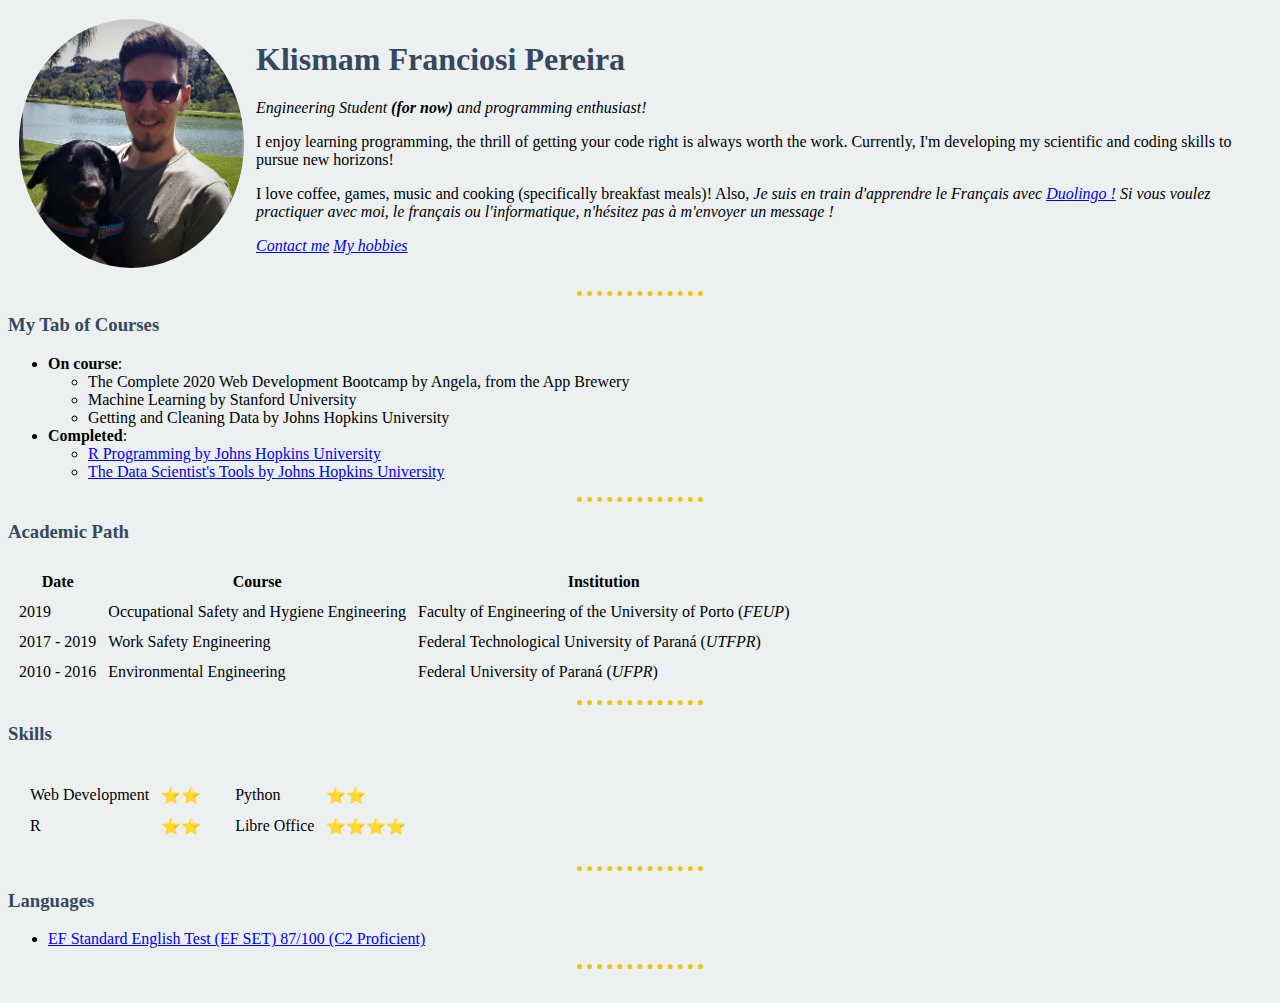
<file: index.html>
<!DOCTYPE html>
<html lang="en" dir="ltr">

<head>
  <meta charset="utf-8">
  <meta name="author" content="Klismam">
  <meta name="description" content="This is Klismam's personal website. It's
    used to help him learn how to code">
  <title>Klismam's Personal Site</title>
  <link rel="stylesheet" href="css/styles.css">
</head>

<body>
  <table>
    <tr>
      <td><img id='klismam1' src="images/eu.jpg" alt="Klismam's Photograph"></td>
      <td>
        <h1>Klismam Franciosi Pereira</h1>
        <p><em>Engineering Student <strong>(for now)</strong>
            and programming enthusiast!</em></p>
        <p>I enjoy learning programming, the thrill of getting your code right is
          always worth the work. Currently, I'm developing my scientific and coding
          skills to pursue new horizons!</p>
        <p>I love coffee, games, music and cooking (specifically breakfast meals)!
          Also, <em>Je suis en train d'apprendre le Français avec
            <a href="https://www.duolingo.com/profile/KFPereira"> Duolingo !</a>
            Si vous voulez practiquer avec moi, le français ou l'informatique,
            n'hésitez pas à m'envoyer un message !</em></p>
        <p><em><a href="contact.html">Contact me</a></em>
          <em><a href="hobbies.html">My hobbies</a></em></p>
      </td>
    </tr>
  </table>

  <hr>
  <h3>My Tab of Courses</h3>
  <ul>
    <li><strong>On course</strong>:
      <ul>
        <li>The Complete 2020 Web Development Bootcamp by Angela, from the
          App Brewery</li>
        <li>Machine Learning by Stanford University</li>
        <li>Getting and Cleaning Data by Johns Hopkins University</li>
      </ul>
    </li>
    <li><strong>Completed</strong>:
      <ul>
        <li><a href="https://www.coursera.org/account/accomplishments/certificate/5BLMN48ANNCX">
            R Programming by Johns Hopkins University</a></li>
        <li><a href="https://www.coursera.org/account/accomplishments/certificate/QZW8C29TDRH5">
            The Data Scientist's Tools by Johns Hopkins University</a></li>
      </ul>
    </li>
  </ul>

  <hr>
  <h3>Academic Path</h3>
  <table>
    <thead>
      <tr>
        <th>Date</th>
        <th>Course</th>
        <th>Institution</th>
      </tr>
    </thead>
    <tbody>
      <tr>
        <td>2019</td>
        <td>Occupational Safety and Hygiene Engineering</td>
        <td>Faculty of Engineering of the University of Porto (<i>FEUP</i>)</td>
      </tr>
      <tr>
        <td>2017 - 2019</td>
        <td>Work Safety Engineering</td>
        <td>Federal Technological University of Paraná (<i>UTFPR</i>)</td>
      </tr>
      <tr>
        <td>2010 - 2016</td>
        <td>Environmental Engineering</td>
        <td>Federal University of Paraná (<i>UFPR</i>)</td>
      </tr>
    </tbody>
    <tfoot>
    </tfoot>
  </table>

  <hr>
  <h3>Skills</h3>
  <table>
    <tr>
      <td>
        <table>
          <tr>
            <td>Web Development</td>
            <td>⭐⭐</td>
          </tr>
          <tr>
            <td>R</td>
            <td>⭐⭐</td>
          </tr>
        </table>
      </td>
      <td>
        <table>
          <tr>
            <td>Python</td>
            <td>⭐⭐</td>
          </tr>
          <tr>
            <td>Libre Office</td>
            <td>⭐⭐⭐⭐</td>
          </tr>
        </table>
      </td>
    </tr>
  </table>

  <hr>
  <h3>Languages</h3>
  <ul>
    <li><a href="https://www.efset.org/cert/Q8sqck">
        EF Standard English Test (EF SET) 87/100 (C2 Proficient)</a></li>
  </ul>
  <hr>
  <br>
</body>

</html>
</file>
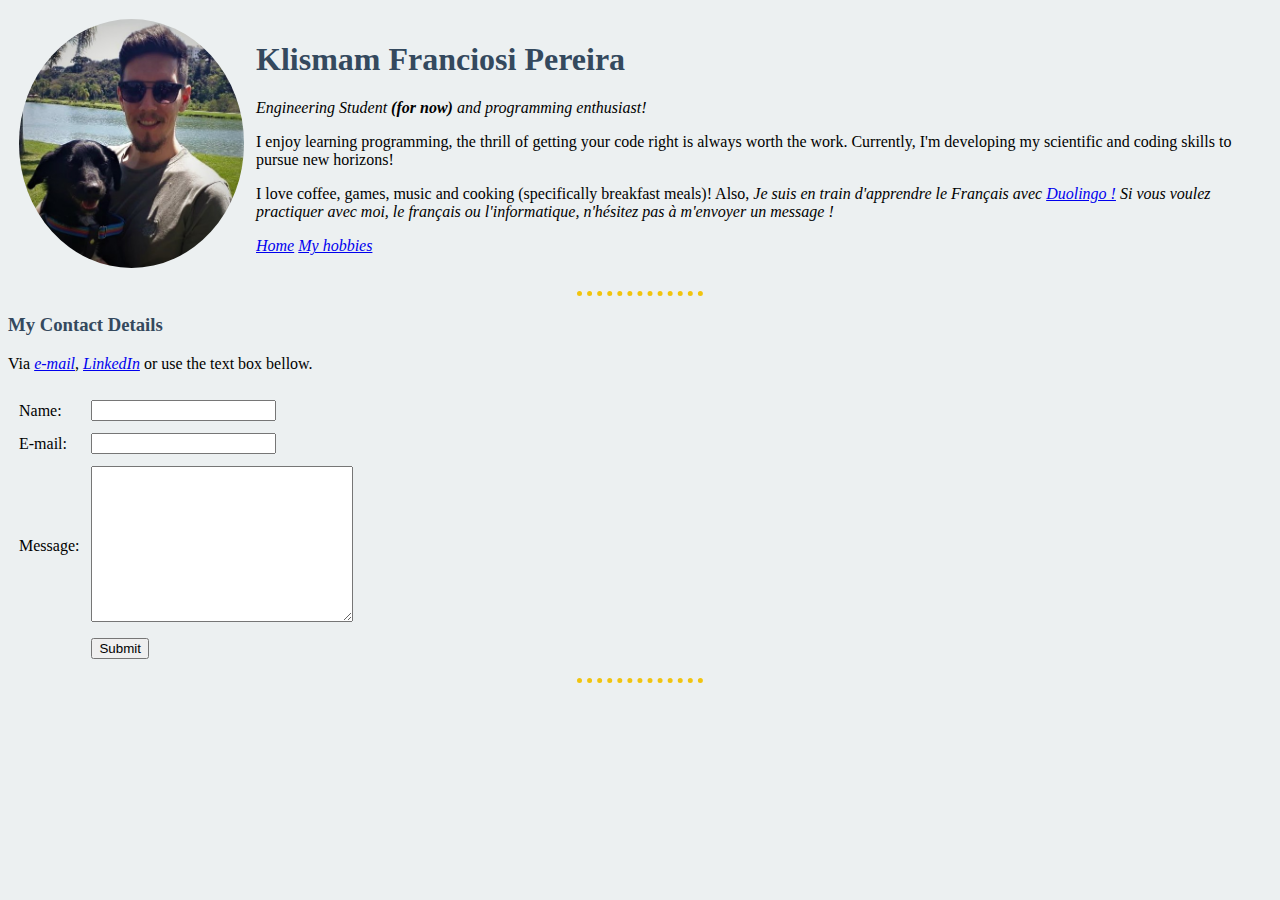
<file: contact.html>
<!DOCTYPE html>
<html lang="en" dir="ltr">

<head>
  <meta charset="utf-8">
  <meta name="author" content="Klismam">
  <meta name="description" content="This is Klismam's personal website. Here
    you can get his contacts">
  <title>Klismam's Contacts</title>
  <link rel="stylesheet" href="css/styles.css">
</head>

<body>
  <table>
    <tr>
      <td><img id='klismam1' src="images/eu.jpg" alt="Klismam's Photograph"></td>
      <td>
        <h1>Klismam Franciosi Pereira</h1>
        <p><em>Engineering Student <strong>(for now)</strong>
            and programming enthusiast!</em></p>
        <p>I enjoy learning programming, the thrill of getting your code right is
          always worth the work. Currently, I'm developing my scientific and coding
          skills to pursue new horizons!</p>
        <p>I love coffee, games, music and cooking (specifically breakfast meals)!
          Also, <em>Je suis en train d'apprendre le Français avec
            <a href="https://www.duolingo.com/profile/KFPereira"> Duolingo !</a>
            Si vous voulez practiquer avec moi, le français ou l'informatique,
            n'hésitez pas à m'envoyer un message !</em></p>
        <p><em><a href="index.html">Home</a></em>
          <em><a href="hobbies.html">My hobbies</a></em></p>
      </td>
    </tr>
  </table>

  <hr>
  <h3>My Contact Details</h3>
  <p>Via <em><a href="mailto:kp.franciosi@gmail.com">e-mail</a></em>,
    <em><a href="https://www.linkedin.com/in/klismam-pereira">LinkedIn</a></em>
    or use the text box bellow.
  </p>

  <form action="mailto:kp.franciosi@gmail.com" method="post" enctype="text/plain">
    <table>
      <tr>
        <td><label>Name:</label></td>
        <td><input type="text" name="Name" value=""></td>
      </tr>
      <tr>
        <td><label>E-mail:</label></td>
        <td><input type="email" name="E-mail" value=""></td>
      </tr>
      <tr>
        <td><label>Message:</label></td>
        <td><textarea name="Message" rows="10" cols="30"></textarea></td>
      </tr>
      <tr>
        <td></td>
        <td><input type="submit" name=""></td>
      </tr>
    </table>
  </form>

  <hr>
  <br>
</body>

</html>
</file>
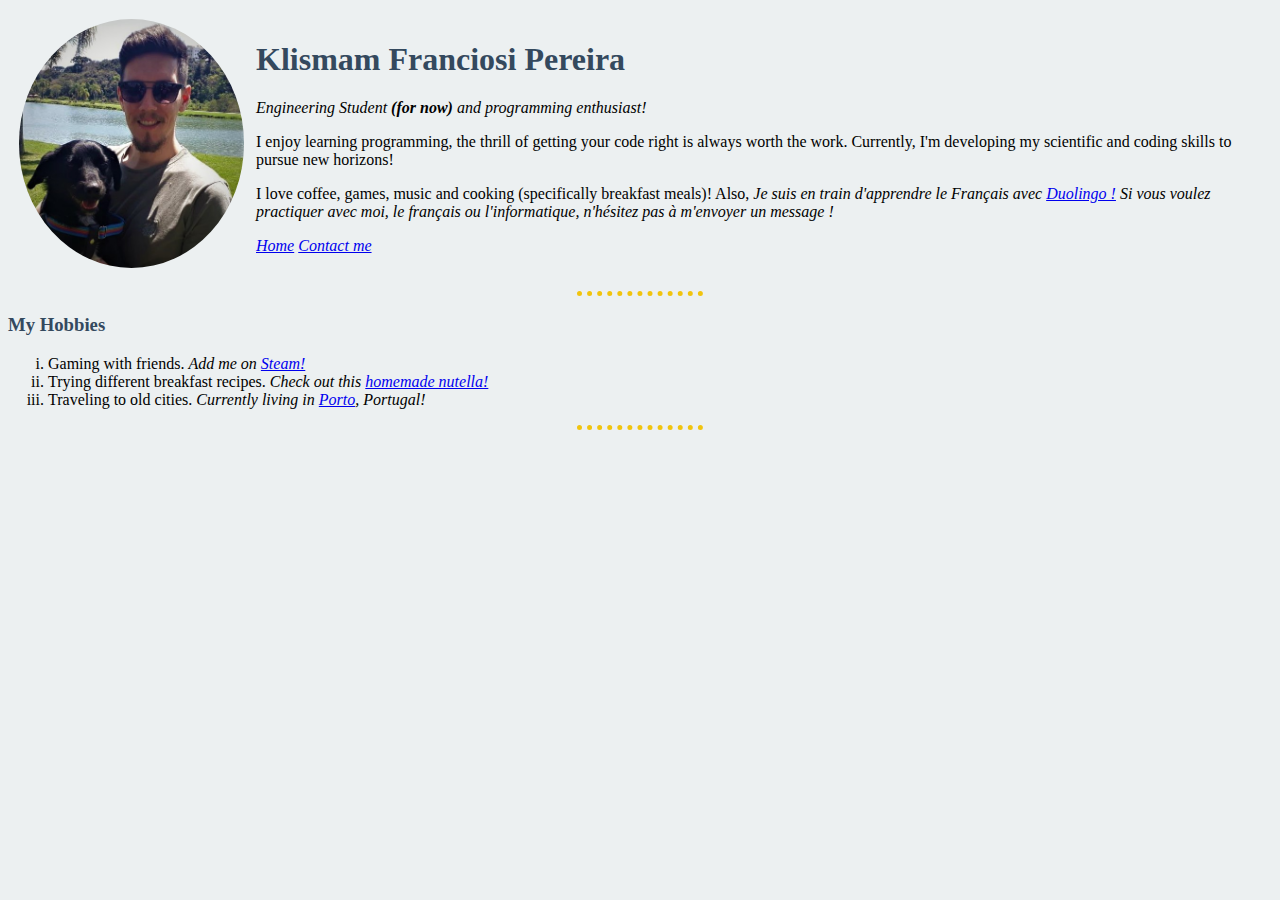
<file: hobbies.html>
<!DOCTYPE html>
<html lang="en" dir="ltr">

<head>
  <meta charset="utf-8">
  <meta name="author" content="Klismam">
  <meta name="description" content="This is Klismam's personal website. Here
      you can see his hobbies">
  <title>Klismam's Personal Site</title>
  <link rel="stylesheet" href="css/styles.css">
</head>

<body>
  <table>
    <tr>
      <td><img id='klismam1' src="images/eu.jpg" alt="Klismam's Photograph"></td>
      <td>
        <h1>Klismam Franciosi Pereira</h1>
        <p><em>Engineering Student <strong>(for now)</strong>
            and programming enthusiast!</em></p>
        <p>I enjoy learning programming, the thrill of getting your code right is
          always worth the work. Currently, I'm developing my scientific and coding
          skills to pursue new horizons!</p>
        <p>I love coffee, games, music and cooking (specifically breakfast meals)!
          Also, <em>Je suis en train d'apprendre le Français avec
            <a href="https://www.duolingo.com/profile/KFPereira"> Duolingo !</a>
            Si vous voulez practiquer avec moi, le français ou l'informatique,
            n'hésitez pas à m'envoyer un message !</em></p>
        <p><em><a href="index.html">Home</a></em>
          <em><a href="contact.html">Contact me</a></em></p>
      </td>
    </tr>
  </table>

  <hr>
  <h3>My Hobbies</h3>
  <ol type="i">
    <li>Gaming with friends. <em>Add me on
        <a href="https://steamcommunity.com/id/klismamfp/">Steam!</a></em></li>
    <li>Trying different breakfast recipes. <em>Check out this
        <a href="https://www.pickuplimes.com/single-post/2017/03/30/BEST-EVER-VEGAN-NUTELLA-%C2%BB-a-step-by-step-guide">
          homemade nutella!</a></em></li>
    <li>Traveling to old cities. <em>Currently living in
        <a href="https://en.wikipedia.org/wiki/Porto">Porto</a>, Portugal!</em></li>
  </ol>

  <hr>
  <br>
</body>

</html>
</file>
<file: css/styles.css>
body {
  background-color: #ecf0f1;
  font-family: "Palatino Linotype", "Book Antiqua", Palatino, serif;
}

h1 {
  color: #34495e;
}

h3 {
  color: #34495e;
}

hr {
  border-style: dotted none none;
  border-width: thick;
  border-color: #f1c40f;
  width: 10%;
}

p {

}

table {
  border-spacing: 10px;
}

#klismam1 {
  border-radius: 50% 50%;
  width: 225px;
}
</file>
